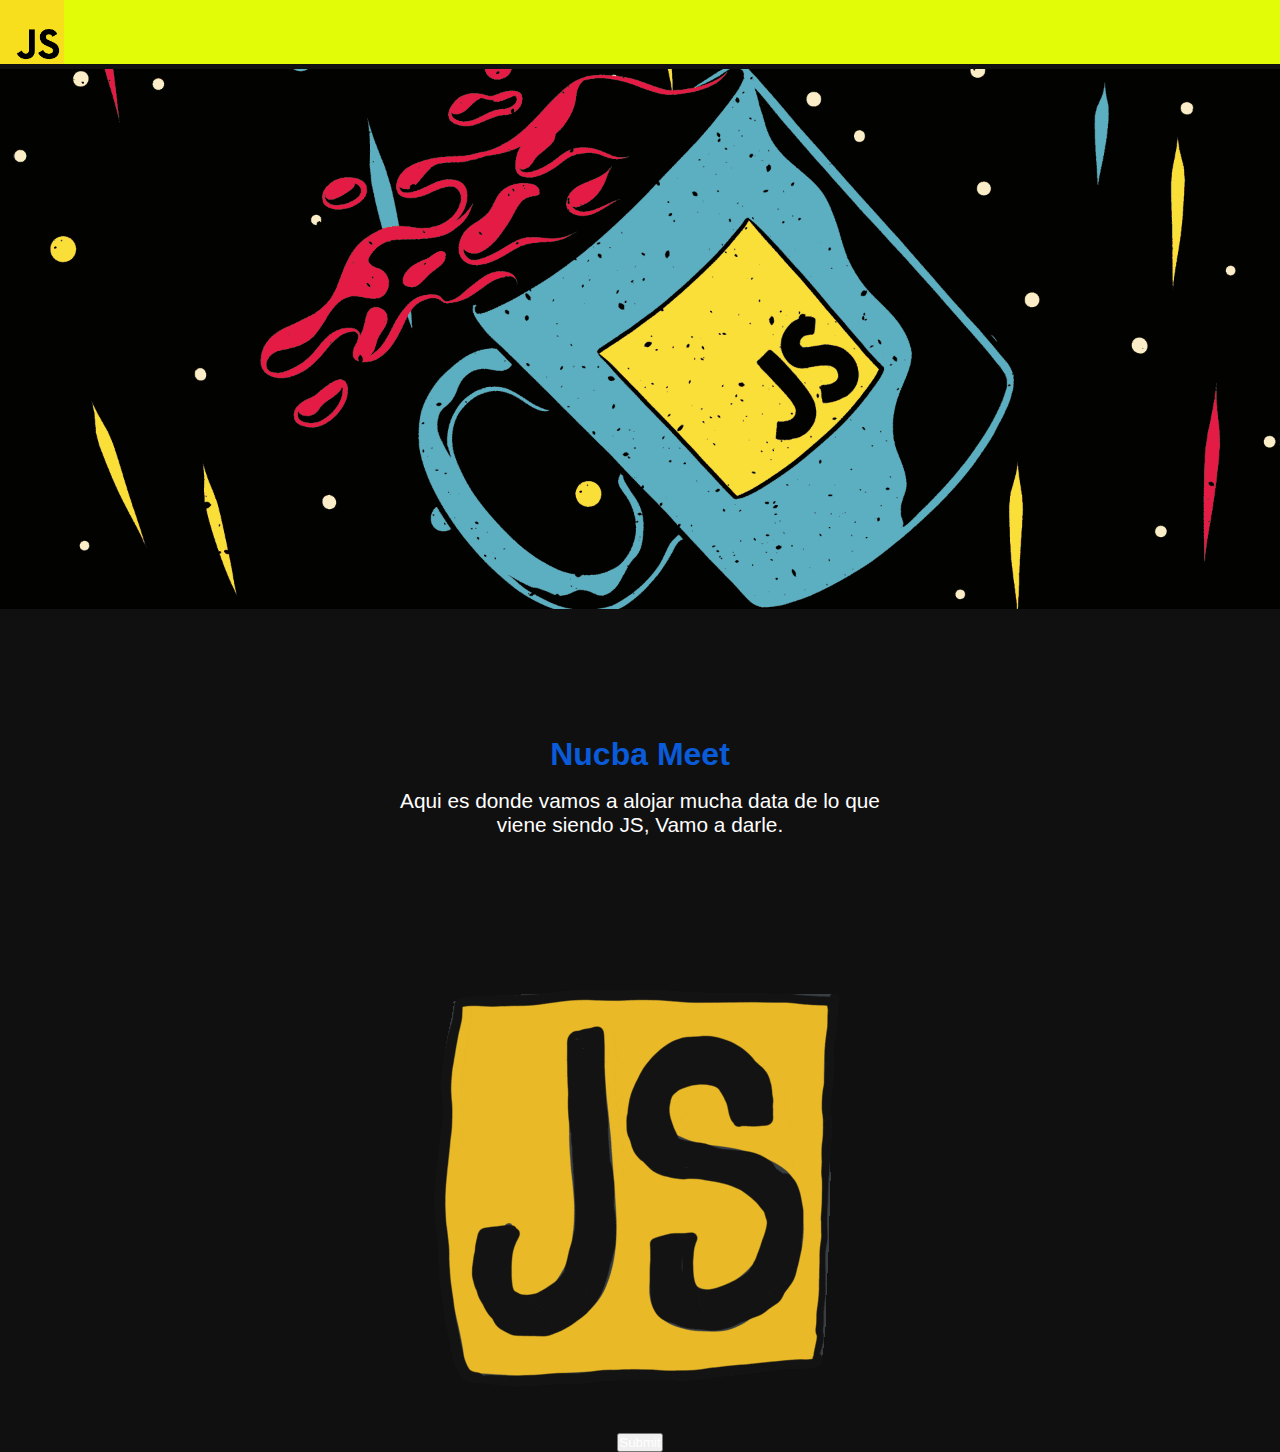
<file: index.html>
<!DOCTYPE html>
<html lang="en">
  <head>
    <meta charset="UTF-8" />
    <meta name="viewport" content="width=device-width, initial-scale=1.0" />
    <link rel="stylesheet" href="./styles/styles.css" />
    <title>Nucba Meet</title>
  </head>
  <body>
    <header class="header">
      <img src="./imgs/descarga.png" alt="JavaScript" class="pag__logo" />
    </header>
    <main class="main">
      <section class="hero"></section>
      <section class="description__hero">
        <h1 class="title__main">Nucba Meet</h1>
        <p class="hero__descripcion">
          Aqui es donde vamos a alojar mucha data de lo que viene siendo JS,
          Vamo a darle.
        </p>
      </section>
      <div>
        <img src="./imgs/giphy.gif" alt="gif-js" class="gif__js" />
      </div>
      <!-- <input
        type="button"
        value="Clicke el boton"
        onclick="alert(`Mensaje en el click`)"
      /> -->
      <input type="submit" id="myButton" />
      <script src="./js/eventosYmanipulacionDelDom.js"></script>
    </main>
  </body>
</html>
</file>
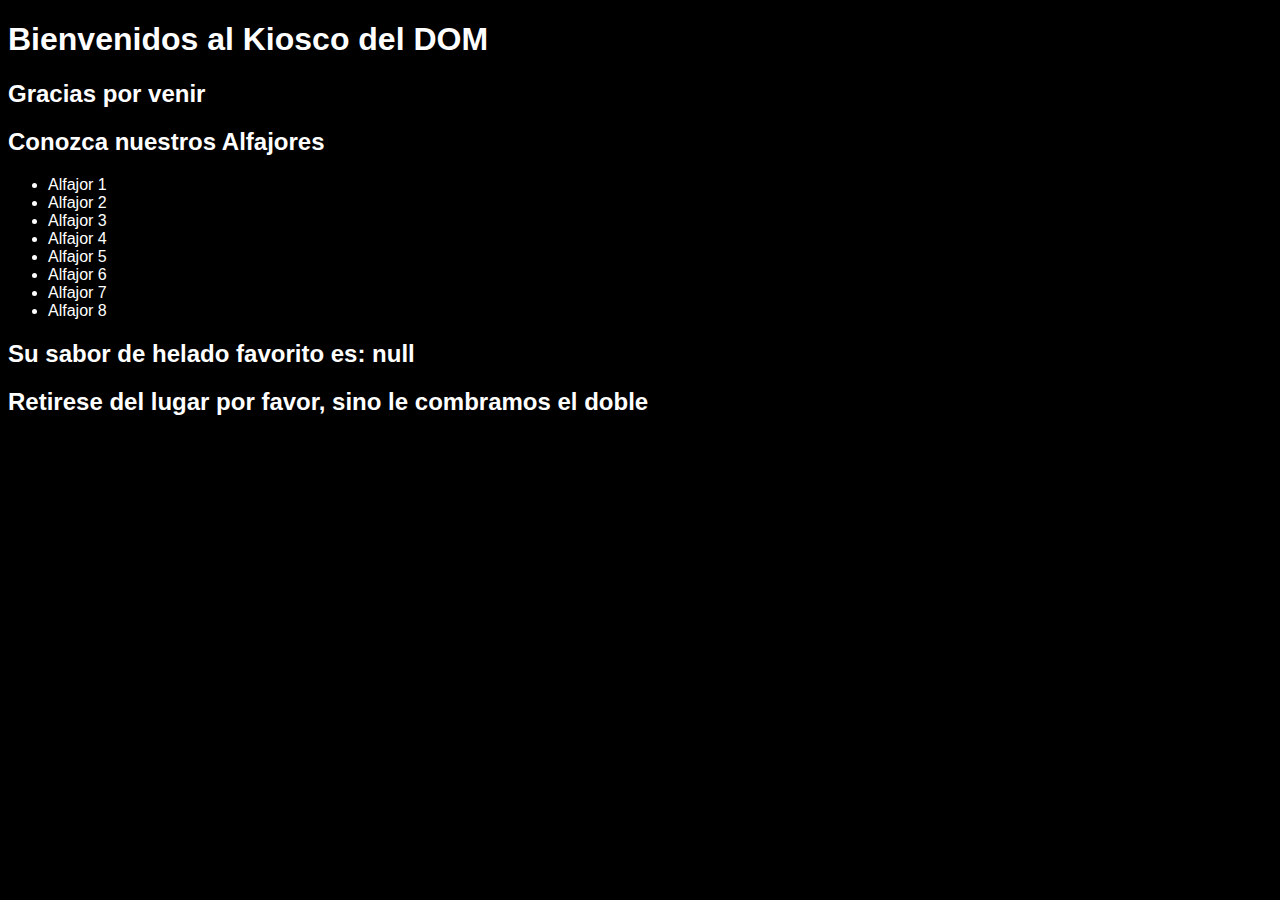
<file: Practica-js/index.html>
<!DOCTYPE html>
<html lang="en">
  <head>
    <meta charset="UTF-8" />
    <meta name="viewport" content="width=device-width, initial-scale=1.0" />
    <title>Dale DOM dale! 💪</title>
    <link rel="stylesheet" href="../Practica-js/stylees.css" />
  </head>
  <body>
    <h1></h1>
    <h2></h2>
    <h2 id="subtitulo"></h2>
    <h2 class="importante"></h2>
    <div id="contenido"></div>
    <div id="helado"></div>
    <script src="../Practica-js/main.js"></script>
  </body>
</html>
</file>
<file: styles/styles.css>
* {
  margin: 0;
  padding: 0;
  box-sizing: border-box;
  font-family: "Lucida Sans", "Lucida Sans Regular", "Lucida Grande",
    "Lucida Sans Unicode", Geneva, Verdana, sans-serif;
  color: white;
  /* border: 1px solid red; */
}

:root {
  --main-color: #111010;
  --header-color: #e2fc07;
  --color-blue: #095bda;
  --color-red: #fa0404;
  --color-white: #ffffff;
}

body {
  background: var(--main-color);
}

/* HEADER */
.header {
  background: var(--header-color);
  position: fixed;
  width: 100%;
  height: 4rem;
}

.pag__logo {
  width: 4rem;
  height: 4rem;
}

.main {
  padding-top: 4.3rem;
  display: flex;
  justify-content: center;
  align-items: center;
  flex-direction: column;
}

.hero {
  width: 100%;
  height: 60vh;
  background-image: url(../imgs/una-taza-de-javascript.png);
  background-size: cover;
  background-repeat: no-repeat;
  background-position: center;
}

.description__hero {
  margin-top: 5rem;
  display: flex;
  flex-direction: column;
  justify-content: center;
  align-items: center;
  width: 100%;
  height: 20vh;
}

.title__main {
  color: var(--color-blue);
  padding: 1rem;
  font-size: 2rem;
}

.hero__descripcion {
  max-width: 30rem;
  text-align: center;
  color: var(--color-white);
  font-size: 1.3rem;
}

.gif__js {
  margin-top: 5rem;
  width: 100%;
  height: 30%;
}
</file>
<file: Practica-js/stylees.css>
* {
  /* margin: 0;
  padding: 0; */
  box-sizing: border-box;
  color: white;
  font-family: "Gill Sans", "Gill Sans MT", Calibri, "Trebuchet MS", sans-serif;
}

body {
  background: black;
}
</file>
